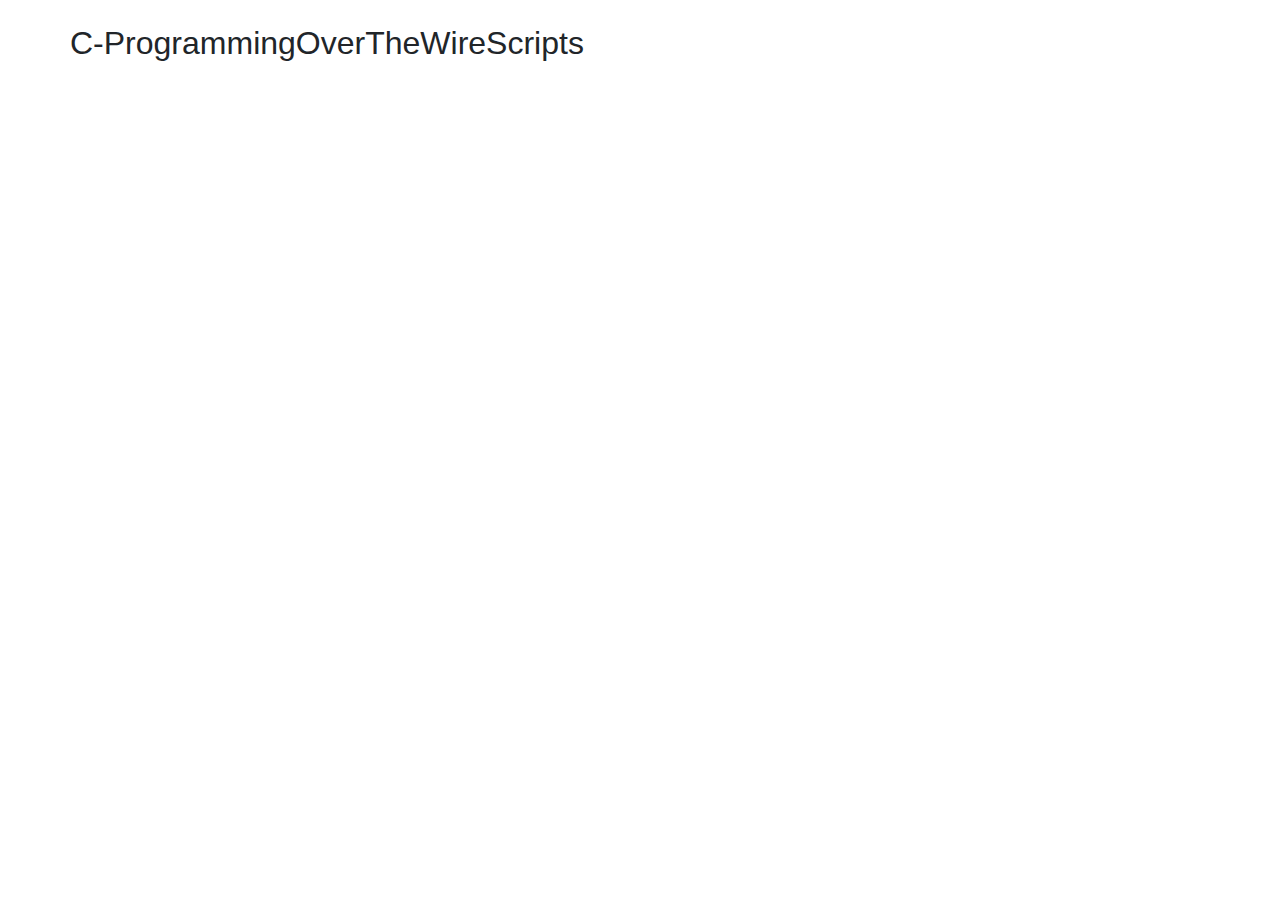
<file: README.html>
<!DOCTYPE html>
<html lang=en>
<head>
<!doctype html>
<html lang="en">
  <head>
    <title>Title</title>
    <!-- Required meta tags -->
    <meta charset="utf-8">
    <meta name="viewport" content="width=device-width, initial-scale=1, shrink-to-fit=no">

    <!-- Bootstrap CSS -->
    <link rel="stylesheet" href="https://stackpath.bootstrapcdn.com/bootstrap/4.3.1/css/bootstrap.min.css" integrity="sha384-ggOyR0iXCbMQv3Xipma34MD+dH/1fQ784/j6cY/iJTQUOhcWr7x9JvoRxT2MZw1T" crossorigin="anonymous">
  </head>
  <body>
      
    <!-- Optional JavaScript -->
    <!-- jQuery first, then Popper.js, then Bootstrap JS -->
    <script src="https://code.jquery.com/jquery-3.3.1.slim.min.js" integrity="sha384-q8i/X+965DzO0rT7abK41JStQIAqVgRVzpbzo5smXKp4YfRvH+8abtTE1Pi6jizo" crossorigin="anonymous"></script>
    <script src="https://cdnjs.cloudflare.com/ajax/libs/popper.js/1.14.7/umd/popper.min.js" integrity="sha384-UO2eT0CpHqdSJQ6hJty5KVphtPhzWj9WO1clHTMGa3JDZwrnQq4sF86dIHNDz0W1" crossorigin="anonymous"></script>
    <script src="https://stackpath.bootstrapcdn.com/bootstrap/4.3.1/js/bootstrap.min.js" integrity="sha384-JjSmVgyd0p3pXB1rRibZUAYoIIy6OrQ6VrjIEaFf/nJGzIxFDsf4x0xIM+B07jRM" crossorigin="anonymous"></script>
  </body>
</html>
</head>
<body>
    <section>

        <!-- START CONTAINER -->
        <div class="container">
  
            <div class="row" >
                <div class="col-md-10"
              <div class="service-ico">
                <span type="button" class="ico-circle" data-toggle="modal" data-target="#cprogrammingModal"><i class="ion-code-working"></i></span>
              </div>
              <div class="service-content">
                <h2 class="s-title">C-Programming</h2>
                <p class="s-description text-center">
                   <!-- Desciptive text goes here -->
                </p>
              </div><!-- END OF SERVICE-CONTENT DIVISION -->
            <!-- END OF SERVICE-BOX DIVISION -->
           <!-- END OF COL-MD-4 DIVISION -->

          <!-- OVER THE WIRE SECTION -->
              <div class="service-ico">
                <span type="button" class="ico-circle" data-toggle="modal" data-target="#overthewireModal"><i class="ion-monitor"></i></span>
              </div>
              <div class="service-content">
                <h2 class="s-title">OverTheWire</h2>
                <p class="s-description text-center">
                   <!-- Desciptive text goes here -->
                </p>
              </div><!-- END OF SERVICE-CONTENT DIVISION -->
            <!-- END OF SERVICE-BOX DIIVISION -->
           <!-- END OF COL-MD-4 DIVISION -->

          <!-- Scripts SECTION --> 
              <div class="service-ico">
                <span type="button" class="ico-circle" data-toggle="modal" data-target="#scriptsModal"><i class="ion-code-working"></i></span></a>
              </div>
              <div class="service-content">
                <h2 class="s-title">Scripts</h2>
                <p class="s-description text-center">
                   <!-- Desciptive text goes here -->
                </p>
              </div> <!-- END OF SERVICE-CONTENT DIVISION -->
             <!-- END OF SERVICE-BOX DIVISION -->
            </div><!-- END OF COL-MD-4 DIVISION -->
            </div>
        </div><!-- END OF CONTAINER DIVISION -->
   </section><!-- End section-->
    
</body>
<footer>

</footer>
</html>
</file>
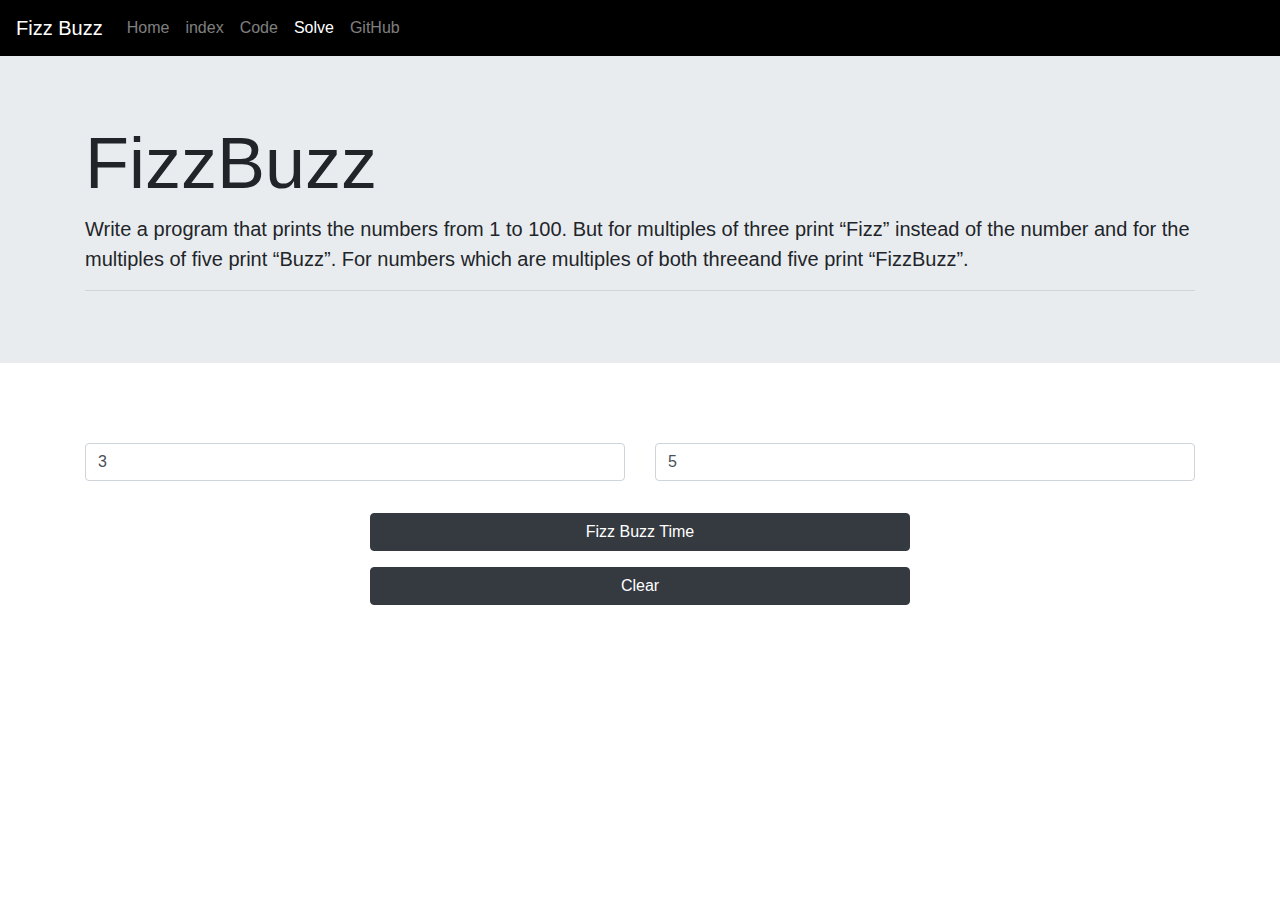
<file: mini-sites/FizzBuzz/solve.html>
<!doctype html>
<html lang="en">
  <head>
    <title>Title</title>
    <!-- Required meta tags -->
    <meta charset="utf-8">
    <meta name="viewport" content="width=device-width, initial-scale=1, shrink-to-fit=no">

    <!-- Bootstrap CSS -->
    <link rel="stylesheet" href="https://stackpath.bootstrapcdn.com/bootstrap/4.3.1/css/bootstrap.min.css" integrity="sha384-ggOyR0iXCbMQv3Xipma34MD+dH/1fQ784/j6cY/iJTQUOhcWr7x9JvoRxT2MZw1T" crossorigin="anonymous">
    <link rel="stylesheet" href="">
    </head>
  <body>
    <nav class="navbar navbar-expand-sm navbar-dark" style="background-color: black">
        <a class="navbar-brand" href="index.html">Fizz Buzz</a>
        <button class="navbar-toggler d-lg-none" type="button" data-toggle="collapse" data-target="#collapsibleNavId"
            aria-controls="collapsibleNavId" aria-expanded="false" aria-label="Toggle navigation"></button>
        <div class="collapse navbar-collapse" id="collapsibleNavId">
            <ul class="navbar-nav mr-auto mt-2 mt-lg-0">
                <li class="nav-item">
                    <a class="nav-link" href="/index.html">Home </a>
                </li>
                <li class="nav-item">
                    <a class="nav-link" href="#">index</a>
                </li>
                <li class="nav-item">
                    <a class="nav-link" href="code.html">Code</a>
                </li>
                <li class="nav-item active">
                    <a class="nav-link" href="solve.html">Solve<span class="sr-only">(current)</span></a>
                </li>
                <li class="nav-item">
                    <a class="nav-link" href="#" target="_blank">GitHub</a>
                </li>
            </ul>
        </div>
    </nav>

    <div class="jumbotron jumbotron-fluid">
        <div class="container">
            <h1 class="display-3">FizzBuzz</h1>
            <p class="lead">Write a program that prints the numbers from 1 to 100.
                But for multiples of three print “Fizz” instead of the number and for the multiples of five print “Buzz”.
                For numbers which are multiples of both threeand five print “FizzBuzz”.</p>
            <hr class="my-2">
        </div>
    </div>

    <div class="container pt-5">
        <div class="row">
            <div class="col">
                <input class="form-control" id="input1" placeholder="Enter a number" value="3" type="number"/>
            </div>
            <div class="col form-group">
                <input class="form-control" id="input2" value="5"/>
            </div>
        </div>
        <div class="row">
            <div class="col-6 offset-3">
                <button class="btn btn-dark mt-3" style="min-width:100%" id="fizzButton">Fizz Buzz Time</button>
                <button class="btn btn-dark mt-3" style="min-width:100%" id="Clear">Clear</button>
            </div>
        </div>
        <div class="row">
            <div class="row">
                <div class="col">
                  <p id="results"></p>
                </div>
            </div>
        </div>
    </div>

    <!-- Optional JavaScript -->
    <!-- jQuery first, then Popper.js, then Bootstrap JS -->
    <script src="https://code.jquery.com/jquery-3.3.1.slim.min.js" integrity="sha384-q8i/X+965DzO0rT7abK41JStQIAqVgRVzpbzo5smXKp4YfRvH+8abtTE1Pi6jizo" crossorigin="anonymous"></script>
    <script src="https://cdnjs.cloudflare.com/ajax/libs/popper.js/1.14.7/umd/popper.min.js" integrity="sha384-UO2eT0CpHqdSJQ6hJty5KVphtPhzWj9WO1clHTMGa3JDZwrnQq4sF86dIHNDz0W1" crossorigin="anonymous"></script>
    <script src="https://stackpath.bootstrapcdn.com/bootstrap/4.3.1/js/bootstrap.min.js" integrity="sha384-JjSmVgyd0p3pXB1rRibZUAYoIIy6OrQ6VrjIEaFf/nJGzIxFDsf4x0xIM+B07jRM" crossorigin="anonymous"></script>
    <script src="/assets/js/fizzbuzz.js"></script>
</body>
</html>
</file>
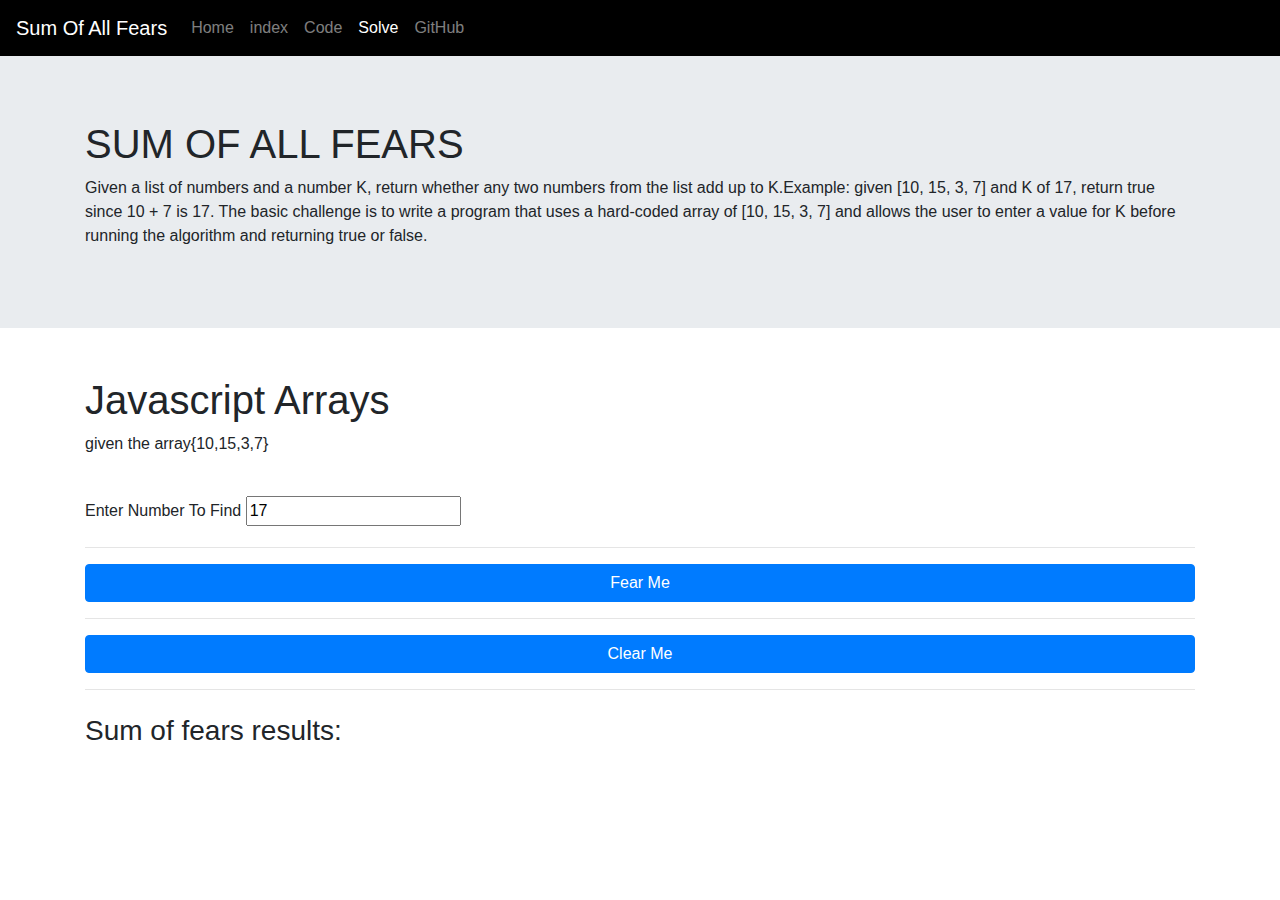
<file: mini-sites/SumOfAllFears/solve.html>
<!doctype html>
<html lang="en">

<head>
    <title>Title</title>
    <!-- Required meta tags -->
    <meta charset="utf-8">
    <meta name="viewport" content="width=device-width, initial-scale=1, shrink-to-fit=no">

    <!-- Bootstrap CSS -->
    <link rel="stylesheet" href="https://stackpath.bootstrapcdn.com/bootstrap/4.3.1/css/bootstrap.min.css"
        integrity="sha384-ggOyR0iXCbMQv3Xipma34MD+dH/1fQ784/j6cY/iJTQUOhcWr7x9JvoRxT2MZw1T" crossorigin="anonymous">
    <link rel="stylesheet" href="">
</head>

<body>
    <nav class="navbar navbar-expand-sm navbar-dark" style="background-color: black">
        <a class="navbar-brand" href="index.html">Sum Of All Fears</a>
        <button class="navbar-toggler d-lg-none" type="button" data-toggle="collapse" data-target="#collapsibleNavId"
            aria-controls="collapsibleNavId" aria-expanded="false" aria-label="Toggle navigation"></button>
        <div class="collapse navbar-collapse" id="collapsibleNavId">
            <ul class="navbar-nav mr-auto mt-2 mt-lg-0">
                <li class="nav-item">
                    <a class="nav-link" href="/index.html">Home </a>
                </li>
                <li class="nav-item">
                    <a class="nav-link" href="#">index</a>
                </li>
                <li class="nav-item">
                    <a class="nav-link" href="code.html">Code</a>
                </li>
                <li class="nav-item active">
                    <a class="nav-link" href="solve.html">Solve <span class="sr-only">(current)</span></a>
                </li>
                <li class="nav-item">
                    <a class="nav-link" href="#" target="_blank">GitHub</a>
                </li>
            </ul>
        </div>
    </nav>

    <header class="jumbotron jumbotron-fluid">
        <div class="container hero">
            <div>
                <h1 class="name">SUM OF ALL FEARS </h1>
                <p>Given a list of numbers and a number K, return whether any two numbers from the list add up to K.Example: given [10, 15, 3, 7] and K of 17, return true since 10 + 7 is 17.
                    The basic challenge is to write a program that uses a hard-coded array of [10, 15, 3, 7] and allows the user to enter a value for K before running the algorithm and returning true or false.
                </p>
            </div>
        </div>
    </header>
    <main class="container pt-3">
        <div class="row">
            <div class="col-md">
                <h1>Javascript Arrays</h1>
                <p>given the array{10,15,3,7}</p>
                <br>
                <label for="findNum">Enter Number To Find</label>
                <input id="numK" type="number" value="17">
                <br>
            </div>
        </div>   
        <div class="row">
            <div class="col">
                <hr>
                <button id="fearSubmit" style="min-width:100%" class="btn btn-primary">Fear Me</button>
                <hr>
                <button id="fearClear" style="min-width:100%" class="btn btn-primary">Clear Me</button>
            </div>
        </div>
        <hr>
            <div class="row">
                <div class="col">
                    <h3 class="mt-2">Sum of fears results: </h3>
                    <p id="result2"></p>    
                </div>
            </div>

    </main>

    <!-- Optional JavaScript -->
    <!-- jQuery first, then Popper.js, then Bootstrap JS -->
    <script src="https://code.jquery.com/jquery-3.3.1.slim.min.js"
        integrity="sha384-q8i/X+965DzO0rT7abK41JStQIAqVgRVzpbzo5smXKp4YfRvH+8abtTE1Pi6jizo" crossorigin="anonymous">
    </script>
    <script src="https://cdnjs.cloudflare.com/ajax/libs/popper.js/1.14.7/umd/popper.min.js"
        integrity="sha384-UO2eT0CpHqdSJQ6hJty5KVphtPhzWj9WO1clHTMGa3JDZwrnQq4sF86dIHNDz0W1" crossorigin="anonymous">
    </script>
    <script src="https://stackpath.bootstrapcdn.com/bootstrap/4.3.1/js/bootstrap.min.js"
        integrity="sha384-JjSmVgyd0p3pXB1rRibZUAYoIIy6OrQ6VrjIEaFf/nJGzIxFDsf4x0xIM+B07jRM" crossorigin="anonymous">
    </script>
    <script src="/assets/js/sumofallfear.js"></script>
</body>

</html>
</file>
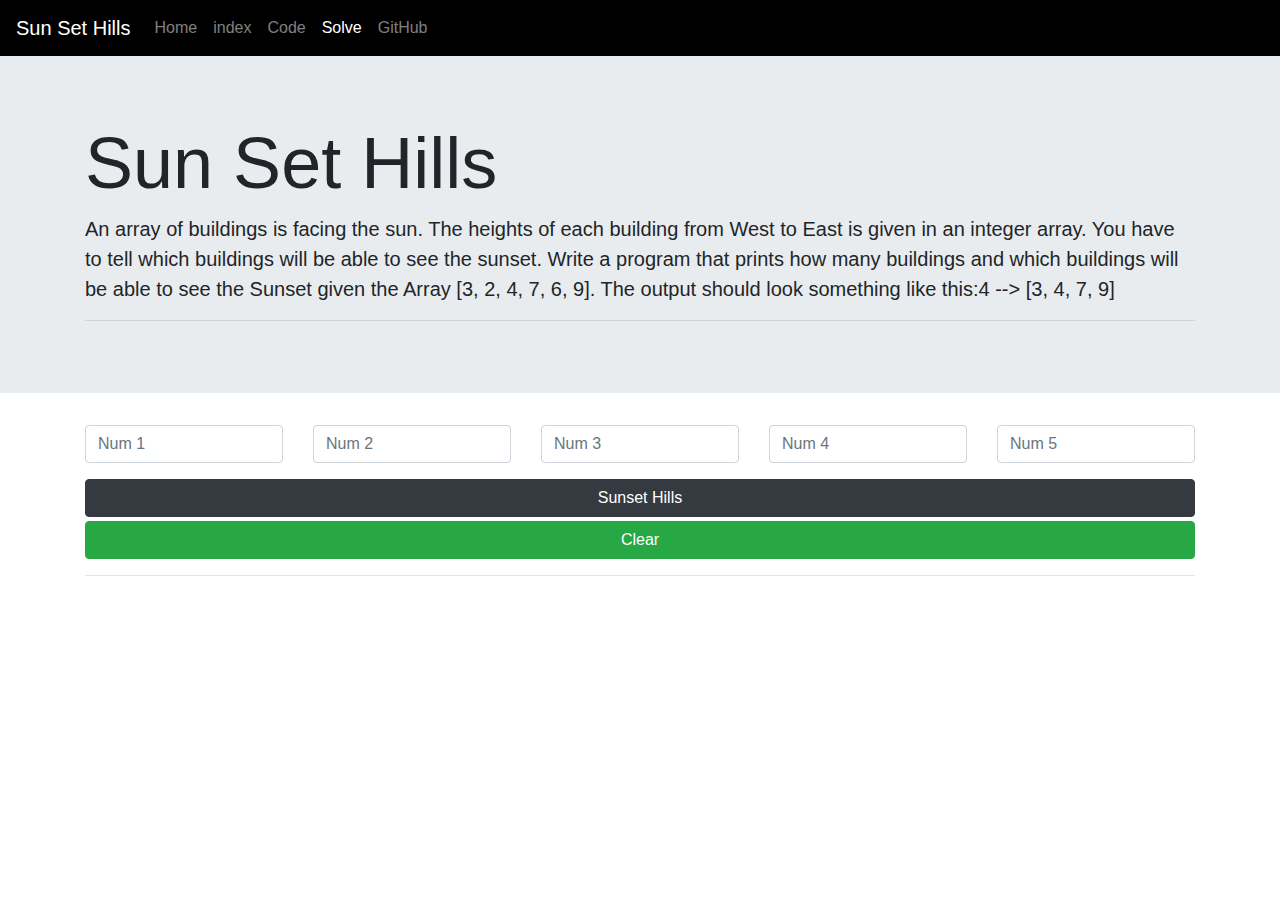
<file: mini-sites/sunSetHills/solve.html>
<!doctype html>
<html lang="en">
  <head>
    <title>Title</title>
    <!-- Required meta tags -->
    <meta charset="utf-8">
    <meta name="viewport" content="width=device-width, initial-scale=1, shrink-to-fit=no">

    <!-- Bootstrap CSS -->
    <link rel="stylesheet" href="https://stackpath.bootstrapcdn.com/bootstrap/4.3.1/css/bootstrap.min.css" integrity="sha384-ggOyR0iXCbMQv3Xipma34MD+dH/1fQ784/j6cY/iJTQUOhcWr7x9JvoRxT2MZw1T" crossorigin="anonymous">
  </head>
  <body>
    <nav class="navbar navbar-expand-sm navbar-dark" style="background-color: black">
        <a class="navbar-brand" href="index.html">Sun Set Hills</a>
        <button class="navbar-toggler d-lg-none" type="button" data-toggle="collapse" data-target="#collapsibleNavId"
            aria-controls="collapsibleNavId" aria-expanded="false" aria-label="Toggle navigation"></button>
        <div class="collapse navbar-collapse" id="collapsibleNavId">
            <ul class="navbar-nav mr-auto mt-2 mt-lg-0">
                <li class="nav-item">
                    <a class="nav-link" href="/index.html">Home </a>
                </li>
                <li class="nav-item">
                    <a class="nav-link" href="#">index</a>
                </li>
                <li class="nav-item">
                    <a class="nav-link" href="code.html">Code</a>
                </li>
                <li class="nav-item active">
                    <a class="nav-link" href="solve.html">Solve <span class="sr-only">(current)</span></a>
                </li>
                <li class="nav-item">
                    <a class="nav-link" href="#" target="_blank">GitHub</a>
                </li>
            </ul>
        </div>
    </nav>

      <div class="jumbotron jumbotron-fluid">
          <div class="container">
              <h1 class="display-3">Sun Set Hills</h1>
              <p class="lead">An array of buildings is facing the sun. 
                  The heights of each building from West to East is given in an integer array. 
                  You have to tell which buildings will be able to see the sunset. 
                  Write a program that prints how many buildings and which buildings will be able to see the Sunset given the Array [3, 2, 4, 7, 6, 9]. 
                  The output should look something like this:4 --> [3, 4, 7, 9]
              </p>
              <hr class="my-2">
          </div>
      </div>

      <div class="container">
          <div class="row">
              <div class="col"><input type="text" class="form-control" placeholder="Num 1" id="shInput1"></div>
              <div class="col"><input type="text" class="form-control" placeholder="Num 2" id="shInput2"></div>
              <div class="col"><input type="text" class="form-control" placeholder="Num 3" id="shInput3"></div>
              <div class="col"><input type="text" class="form-control" placeholder="Num 4" id="shInput4"></div>
              <div class="col"><input type="text" class="form-control" placeholder="Num 5" id="shInput5"></div>
          </div>
          <div class="row">
              <div class="col">
                  <button class="btn btn-dark mt-3" style="min-width:100%" id="btnSH">Sunset Hills</button>
                  <button class="btn btn-success mt-1" style="min-width:100%" id="btnClear">Clear</button>
              </div>
          </div>
          <hr>
          <div class="row">
              <div class="col">
                <p id="output"></p>
              </div>
          </div>
      </div>



    <!-- jQuery first, then Popper.js, then Bootstrap JS -->
    <script src="https://code.jquery.com/jquery-3.3.1.slim.min.js" integrity="sha384-q8i/X+965DzO0rT7abK41JStQIAqVgRVzpbzo5smXKp4YfRvH+8abtTE1Pi6jizo" crossorigin="anonymous"></script>
    <script src="https://cdnjs.cloudflare.com/ajax/libs/popper.js/1.14.7/umd/popper.min.js" integrity="sha384-UO2eT0CpHqdSJQ6hJty5KVphtPhzWj9WO1clHTMGa3JDZwrnQq4sF86dIHNDz0W1" crossorigin="anonymous"></script>
    <script src="https://stackpath.bootstrapcdn.com/bootstrap/4.3.1/js/bootstrap.min.js" integrity="sha384-JjSmVgyd0p3pXB1rRibZUAYoIIy6OrQ6VrjIEaFf/nJGzIxFDsf4x0xIM+B07jRM" crossorigin="anonymous"></script>
    <script src="/assets/js/sunsethills.js"></script>
   </body>
</html>
</file>
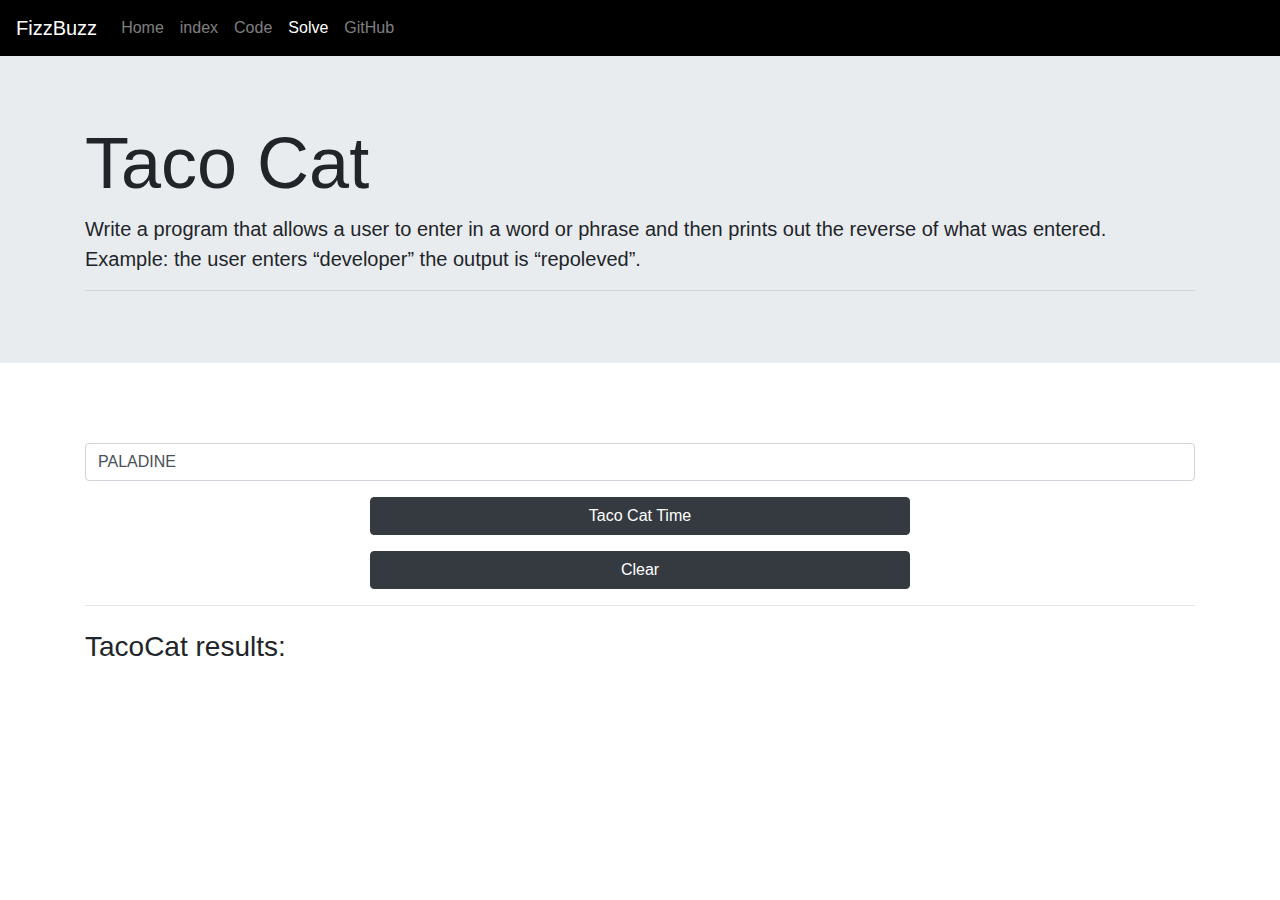
<file: mini-sites/TacoCat/solve.html>
<!doctype html>
<html lang="en">

<head>
    <title>Title</title>
    <!-- Required meta tags -->
    <meta charset="utf-8">
    <meta name="viewport" content="width=device-width, initial-scale=1, shrink-to-fit=no">

    <!-- Bootstrap CSS -->
    <link rel="stylesheet" href="https://stackpath.bootstrapcdn.com/bootstrap/4.3.1/css/bootstrap.min.css"
        integrity="sha384-ggOyR0iXCbMQv3Xipma34MD+dH/1fQ784/j6cY/iJTQUOhcWr7x9JvoRxT2MZw1T" crossorigin="anonymous">
    <link rel="stylesheet" href="">
</head>

<body>
    <nav class="navbar navbar-expand-sm navbar-dark" style="background-color: black">
        <a class="navbar-brand" href="index.html">FizzBuzz</a>
        <button class="navbar-toggler d-lg-none" type="button" data-toggle="collapse" data-target="#collapsibleNavId"
            aria-controls="collapsibleNavId" aria-expanded="false" aria-label="Toggle navigation"></button>
        <div class="collapse navbar-collapse" id="collapsibleNavId">
            <ul class="navbar-nav mr-auto mt-2 mt-lg-0">
                <li class="nav-item">
                    <a class="nav-link" href="/index.html">Home </a>
                </li>
                <li class="nav-item">
                    <a class="nav-link" href="#">index</a>
                </li>
                <li class="nav-item">
                    <a class="nav-link" href="code.html">Code</a>
                </li>
                <li class="nav-item active">
                    <a class="nav-link" href="solve.html">Solve <span class="sr-only">(current)</span></a>
                </li>
                <li class="nav-item">
                    <a class="nav-link" href="#" target="_blank">GitHub</a>
                </li>
            </ul>
        </div>
    </nav>

    <div class="jumbotron jumbotron-fluid">
        <div class="container">
            <h1 class="display-3">Taco Cat</h1>
            <p class="lead">
                Write a program that allows a user to enter in a word or phrase and then prints out the reverse of what was entered.
                Example: the user enters “developer” the output is “repoleved”.
            </p>
            <hr class="my-2">
        </div>
    </div>

    <div class="container pt-5">
        <div class="row">
            <div class="col">
                <input class="form-control" id="input1" placeholder="PALADINE" value="PALADINE" />
            </div>
        </div>
        <div class="row">
            <div class="col-6 offset-3">
                <button class="btn btn-dark mt-3" style="min-width:100%" id="tacoButton">Taco Cat Time</button>
                <button class="btn btn-dark mt-3" style="min-width:100%" id="Clear">Clear</button>
            </div>
        </div>

        <hr>
        
            <div class="row">
                <div class="col">
                    <h3 class="mt-2">TacoCat results: </h3>
                    <p id="result"></p>
                    <p id="result2"></p>    
                </div>
            </div>
    </div>


    <!-- jQuery first, then Popper.js, then Bootstrap JS -->
    <script src="https://code.jquery.com/jquery-3.3.1.slim.min.js"
        integrity="sha384-q8i/X+965DzO0rT7abK41JStQIAqVgRVzpbzo5smXKp4YfRvH+8abtTE1Pi6jizo" crossorigin="anonymous">
    </script>
    <script src="https://cdnjs.cloudflare.com/ajax/libs/popper.js/1.14.7/umd/popper.min.js"
        integrity="sha384-UO2eT0CpHqdSJQ6hJty5KVphtPhzWj9WO1clHTMGa3JDZwrnQq4sF86dIHNDz0W1" crossorigin="anonymous">
    </script>
    <script src="https://stackpath.bootstrapcdn.com/bootstrap/4.3.1/js/bootstrap.min.js"
        integrity="sha384-JjSmVgyd0p3pXB1rRibZUAYoIIy6OrQ6VrjIEaFf/nJGzIxFDsf4x0xIM+B07jRM" crossorigin="anonymous">
    </script>
    <script src="/assets/js/tacoCat.js"></script>
</body>

</html>
</file>
